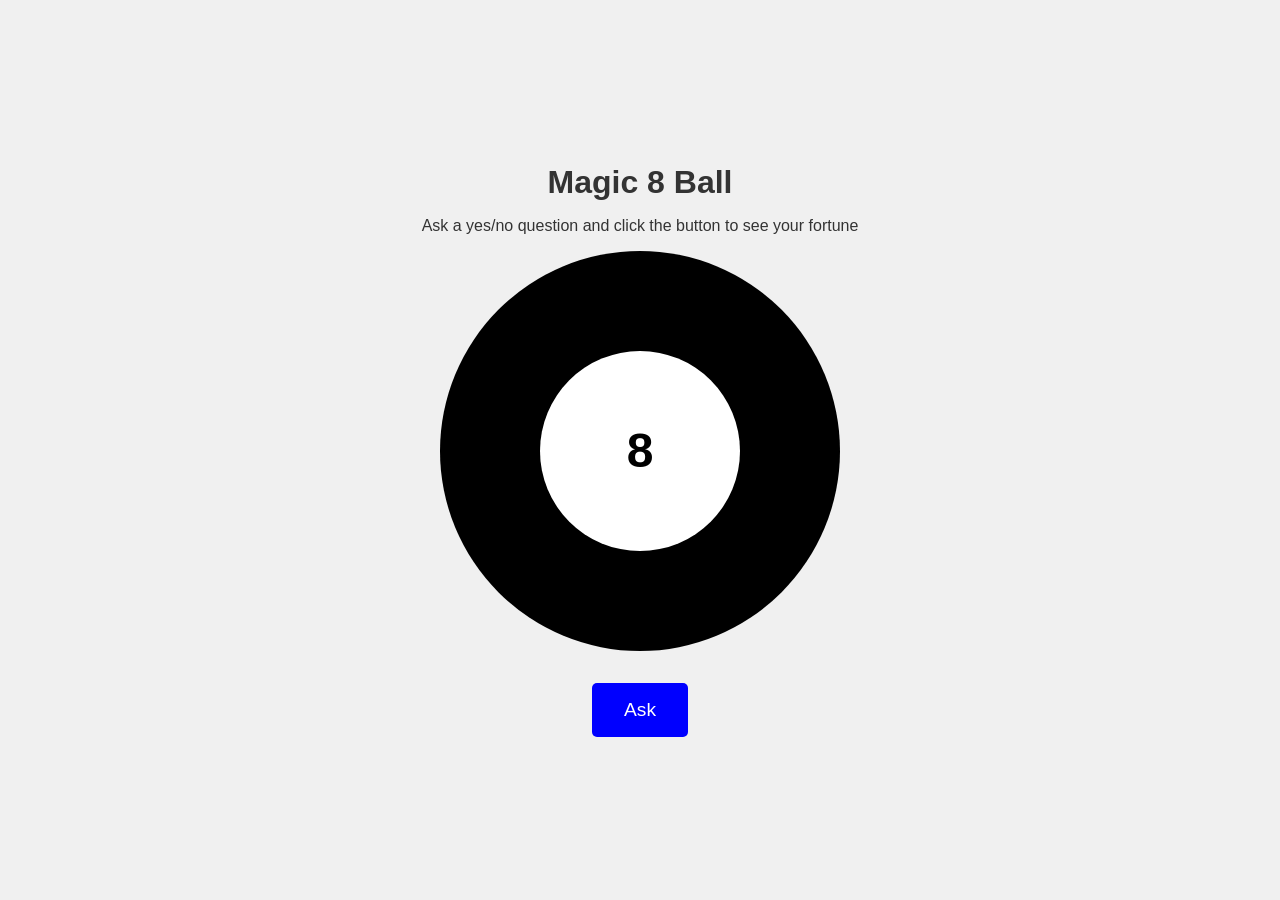
<file: src/2-magic-8-ball/index.html>
<!doctype html>
<html lang="en">
  <head>
    <meta charset="UTF-8" />
    <meta name="viewport" content="width=device-width, initial-scale=1.0" />
    <title>Magic 8 Ball Challenge</title>
    <link rel="stylesheet" href="style.css" />
  </head>
  <body>
    <h1>Magic 8 Ball</h1>
    <p>Ask a yes/no question and click the button to see your fortune</p>
    <div id="eight-ball">
      <p class="eight-ball-content" id="eight">8</p>
      <p class="eight-ball-content" id="answer"></p>
    </div>
    <button id="ask-btn">Ask</button>
    <script src="index.js"></script>
  </body>
</html>
</file>
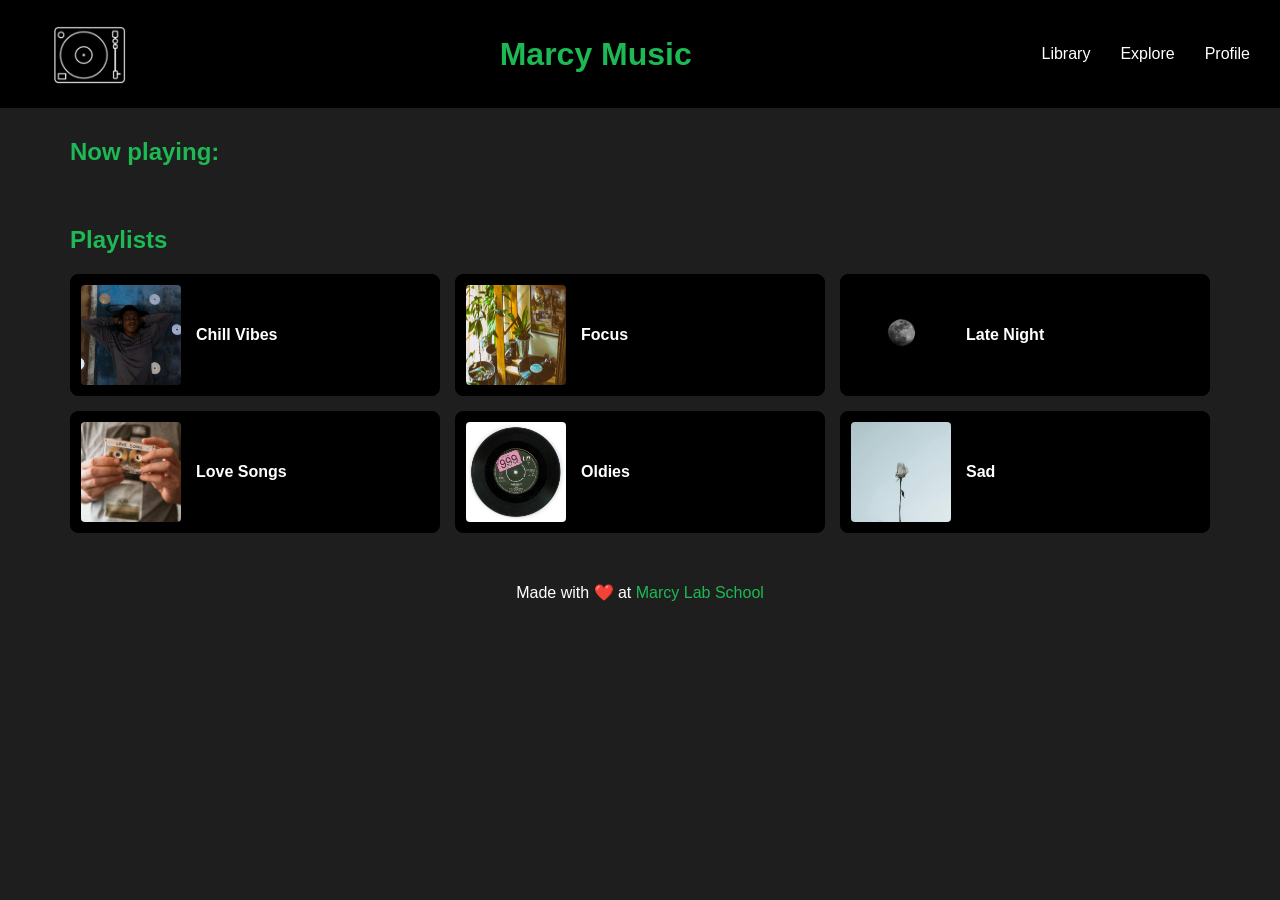
<file: src/3-marcy-music/index.html>
<!doctype html>
<html lang="en">
  <head>
    <meta charset="UTF-8" />
    <meta name="viewport" content="width=device-width, initial-scale=1.0" />
    <title>Music Player</title>
    <link rel="stylesheet" href="style.css" />
  </head>
  <body>
    <header>
      <img src="./img/logo.png" alt="Music Player logo" id="logo" />
      <h1>Marcy Music</h1>
      <nav>
        <ul>
          <li><a href="#">Library</a></li>
          <li><a href="#">Explore</a></li>
          <li><a href="#">Profile</a></li>
        </ul>
      </nav>
    </header>
    <main>
      <section id="now-playing">
        <h2>Now playing: <span id="now-playing-title"></span></h2>
      </section>
      <section id="playlists">
        <h2>Playlists</h2>
        <ul id="playlists-grid">
          <!-- playlists will be added here -->
        </ul>
      </section>
    </main>
    <footer>
      <p>Made with ❤️ at <a href="https://marcylabschool.org">Marcy Lab School</a></p>
    </footer>
    <script src="./index.js"></script>
  </body>
</html>
</file>
<file: src/2-magic-8-ball/style.css>
* {
  margin: 0;
  padding: 0;
  box-sizing: border-box;
}

body {
  font-family: Arial, sans-serif;
  background-color: #f0f0f0;
  color: #333;
  display: flex;
  flex-direction: column;
  align-items: center;
  justify-content: center;
  height: 100vh;
  gap: 1rem;
}

#eight-ball {
  width: 400px;
  height: 400px;
  border-radius: 50%;
  background-color: #000;
  display: flex;
  justify-content: center;
  align-items: center;
  margin-bottom: 1rem;
}

.eight-ball-content {
  font-weight: bold;
  place-content: center;
  text-align: center;
  border-radius: 50%;
  width: 200px;
  height: 200px;
  padding: 20px;
}

#eight {
  font-size: 3rem;
  background: white;
  color: black;
  display: block;
}

#answer {
  /* Hides the element by default */
  display: none; 
  font-size: 1.5rem;
  background: blue;
  color: white;
}

#ask-btn {
  padding: 1rem 2rem;
  font-size: 1.2rem;
  background: blue;
  color: white;
  border: none;
  border-radius: 5px;
  cursor: pointer;
}

#ask-btn:hover {
  background: darkblue;
}
</file>
<file: src/3-marcy-music/style.css>
:root {
  --color-header: black;
  --color-bg: #1e1e1e;
  --color-primary: #1db954;
  --color-text: white;
}

/* -------------------------------- */
/* ---------- CSS Reset ----------- */
/* -------------------------------- */

* {
  margin: 0;
  padding: 0;
  box-sizing: border-box;
}

ul {
  list-style: none;
}

img {
  width: 100%;
}

a {
  text-decoration: none;
  color: white;
}

/* -------------------------------- */
/* ---------- Body ---------------- */
/* -------------------------------- */

body {
  font-family: 'Segoe UI', Tahoma, Geneva, Verdana, sans-serif;
  background-color: var(--color-bg);
  color: var(--color-text);
}

/* -------------------------------- */
/* ---------- Header -------------- */
/* -------------------------------- */

header {
  display: flex;
  justify-content: space-between;
  align-items: center;
  background-color: var(--color-header);
  padding: 15px 30px;
}

#logo {
  width: 120px;
  color: white;
}

h1 {
  color: var(--color-primary)
}

nav ul {
  display: flex;
  gap: 30px;
}

nav a:hover {
  color: var(--color-primary);
}

/* -------------------------------- */
/* ----------- Main --------------- */
/* -------------------------------- */

main {
  max-width: 1200px;
  margin-inline: auto;
  padding: 30px;
  display: flex;
  flex-direction: column;
  gap: 40px;
}

main h2 {
  margin-bottom: 20px;
  font-size: 1.5rem;
  color: var(--color-primary)
}

/* -------------------------------- */
/* -------- Playlists Grid -------- */
/* -------------------------------- */

#playlists-grid {
  display: grid;
  grid-template-columns: 1fr;
  gap: 15px;
}

.playlist-card {
  display: flex;
  align-items: center;
  gap: 15px;
  background-color: var(--color-header);
  border-radius: 8px;
  padding: 10px;
  border: 1px solid var(--color-header);
}

.playlist-card.selected {
  border-color: var(--color-primary);
}

.playlist-card img {
  width: 100px;
  height: 100px;
  border-radius: 4px;
}

.playlist-card p {
  font-weight: bold;
}

/* -------------------------------- */
/* ---------- Footer -------------- */
/* -------------------------------- */

footer {
  text-align: center;
  padding: 20px;
}

footer a {
  color: var(--color-primary);
}

/* -------------------------------- */
/* -------- Media Queries --------- */
/* -------------------------------- */

@media (min-width: 600px) {
  #playlists-grid {
    grid-template-columns: 1fr 1fr;
  }
}

@media (min-width: 900px) {
  #playlists-grid {
    grid-template-columns: 1fr 1fr 1fr;
  }
}
</file>
